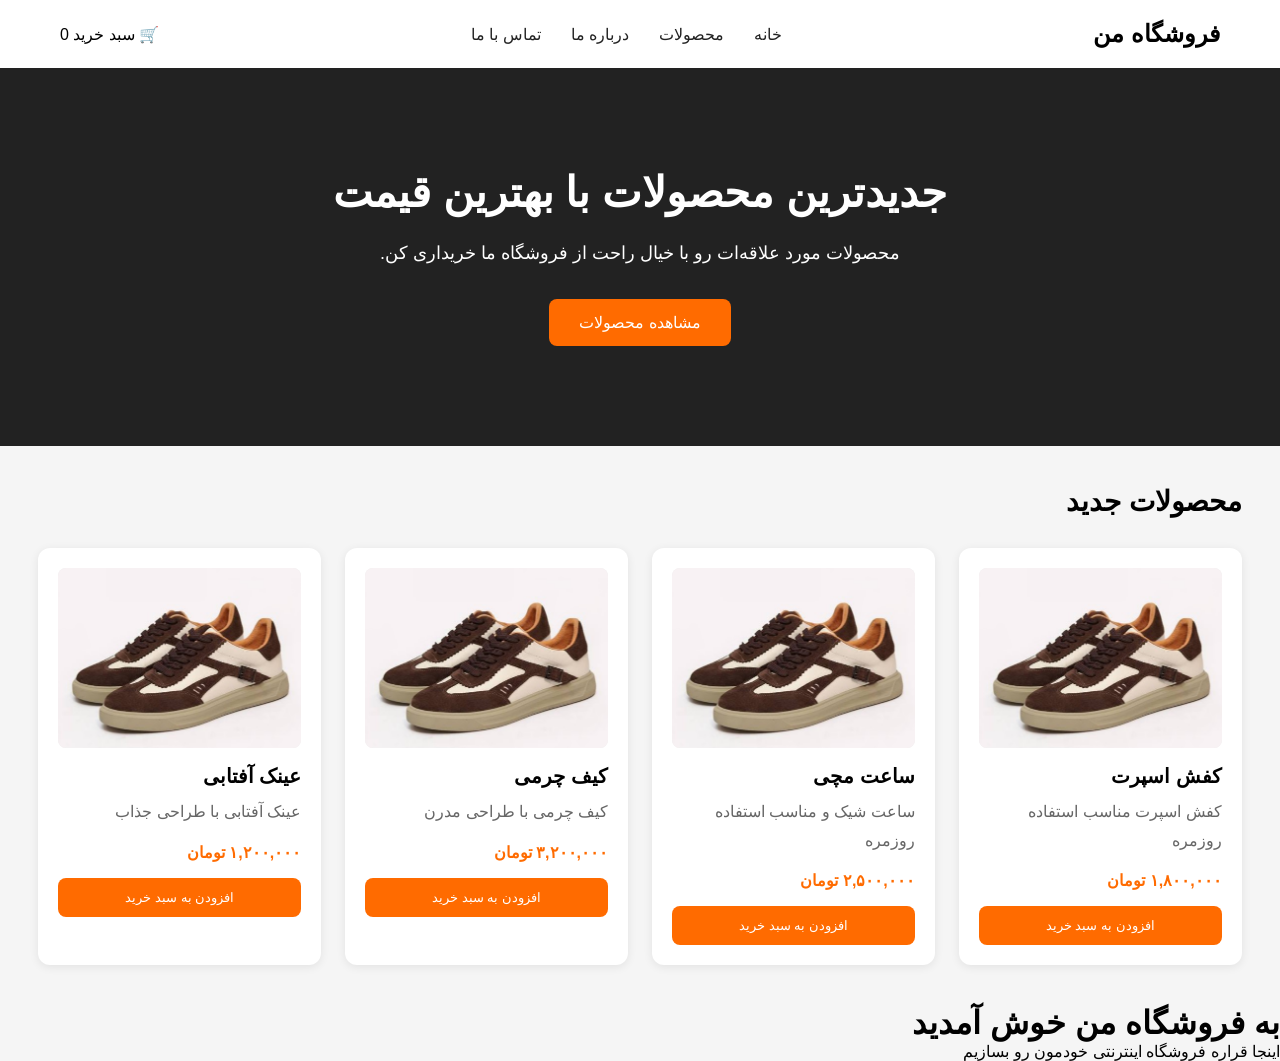
<file: index.html>
<!DOCTYPE html>
<html lang="fa" dir="rtl">

<head>
    <meta charset="UTF-8">
    <meta name="viewport" content="width=device-width, initial-scale=1.0">
    <title>shopping</title>
    <link rel="stylesheet" href="css/style.css">
</head>

<body>
    <header>
        <div class="logo">
            فروشگاه من
        </div>

        <nav>
            <a href="#">
                خانه
            </a>
            <a href="#">
                محصولات
            </a>
            <a href="#">
                درباره ما
            </a>
            <a href="#">
                تماس با ما
            </a>
        </nav>

        <div class="cart">
            🛒 سبد خرید
            <span id="cart-count">0</span>
        </div>

    </header>

    <!-- بخش محصولات جدید -->
    <section class="hero">

        <div class="hero-content">

            <h1>
                جدیدترین محصولات با بهترین قیمت
            </h1>

            <p>
                محصولات مورد علاقه‌ات رو با خیال راحت از فروشگاه ما خریداری کن.
            </p>

            <a href="#" class="hero-button">
                مشاهده محصولات
            </a>

        </div>

    </section>

    <!-- بخش کارت ها -->
    <section class="products">

        <h2>محصولات جدید</h2>

        <div class="products-grid">

            <div class="product-card">
                <div class="product-image">
                    <img src="img/1.jpg" alt="کفش اسپرت">
                </div>

                <h3>
                    کفش اسپرت
                </h3>

                <p>
                    کفش اسپرت مناسب استفاده روزمره
                </p>

                <span class="price">
                    ۱,۸۰۰,۰۰۰ تومان
                </span>

                <button>
                    افزودن به سبد خرید
                </button>
            </div>


            <div class="product-card">
                <div class="product-image">
                    <img src="img/1.jpg" alt="ساعت مچی">
                </div>

                <h3>
                    ساعت مچی
                </h3>

                <p>
                    ساعت شیک و مناسب استفاده روزمره
                </p>

                <span class="price">
                    ۲,۵۰۰,۰۰۰ تومان
                </span>

                <button>
                    افزودن به سبد خرید
                </button>
            </div>


            <div class="product-card">
                <div class="product-image">
                    <img src="img/1.jpg" alt="کیف چرمی">
                </div>

                <h3>
                    کیف چرمی
                </h3>

                <p>
                    کیف چرمی با طراحی مدرن
                </p>

                <span class="price">
                    ۳,۲۰۰,۰۰۰ تومان
                </span>

                <button>
                    افزودن به سبد خرید
                </button>
            </div>


            <div class="product-card">
                <div class="product-image">
                    <img src="img/1.jpg" alt="عینک آفتابی">
                </div>

                <h3>
                    عینک آفتابی
                </h3>

                <p>
                    عینک آفتابی با طراحی جذاب
                </p>

                <span class="price">
                    ۱,۲۰۰,۰۰۰ تومان
                </span>

                <button>
                    افزودن به سبد خرید
                </button>
            </div>

        </div>

    </section>
    <main>
        <h1>
            به فروشگاه من خوش آمدید
        </h1>

        <p>
            اینجا قراره فروشگاه اینترنتی خودمون رو بسازیم
        </p>
    </main>

    <script src="js/script.js"></script>
</body>

</html>
</file>
<file: css/style.css>
* {
    margin: 0;
    padding: 0;
    box-sizing: border-box;
}

body {
    font-family: Arial, sans-serif;
    background-color: #f5f5f5;
}

/* هدر */
header {
    display: flex;
    align-items: center;
    justify-content: space-between;
    padding: 20px 60px;
    background-color: white;
}

.logo {
    font-size: 24px;
    font-weight: bold;
}

nav {
    display: flex;
    gap: 30px;
}

nav a {
    text-decoration: none;
    color: #222;
}

.cart {
    font-size: 16px;
}

/* پایان هدر */

/* بخش محصولات جدید */
.hero {
    padding: 100px 60px;
    background-color: #222;
    color: white;
    text-align: center;
}

.hero-content {
    max-width: 700px;
    margin: 0 auto;
}

.hero h1 {
    font-size: 42px;
    margin-bottom: 20px;
}

.hero p {
    font-size: 18px;
    line-height: 1.8;
    margin-bottom: 30px;
}

.hero-button {
    display: inline-block;
    padding: 14px 30px;
    background-color: #ff6b00;
    color: white;
    text-decoration: none;
    border-radius: 8px;
}
/* پایان بخش محصولات جدید */

/* جیدمان محصولات */
/* بخش کارت ها  */
.products {
    padding: 3%;
}

.products h2 {
    font-size: 28px;
    margin-bottom: 30px;
}

.products-grid {
    display: grid;
    grid-template-columns: repeat(4, 1fr);
    /* grid-template-columns: repeat(2, 1fr); */
    gap: 24px;
}

.product-card {
    background-color: white;
    padding: 20px;
    border-radius: 12px;
    box-shadow: 0 2px 10px rgba(0, 0, 0, 0.08);
}

.product-image {
    height: 180px;
    background-color: #eeeeee;
    display: flex;
    align-items: center;
    justify-content: center;
    border-radius: 8px;
    margin-bottom: 16px;
}

.product-card h3 {
    font-size: 20px;
    margin-bottom: 10px;
}

.product-card p {
    color: #666666;
    line-height: 1.8;
    margin-bottom: 16px;
}

.price {
    display: block;
    color: #ff6b00;
    font-weight: bold;
    margin-bottom: 16px;
}

.product-card button {
    width: 100%;
    padding: 12px;
    border: none;
    border-radius: 8px;
    background-color: #ff6b00;
    color: white;
    cursor: pointer;
}

/* برای عکس های محصولات */
.product-image img {
    width: 100%;
    height: 100%;
    /* لاین زیر میاد نسبت به باکسش تنظیم میکنه سایزش رو */
    object-fit: cover;
    border-radius: 8px;
}

/* سایت Responsive بخش */
/* تبلت و صفحه‌های متوسط */
@media (max-width: 900px) {
    .products-grid {
        grid-template-columns: repeat(2, 1fr);
    }

    header {
        padding: 20px 30px;
    }

    .products {
        padding: 40px 30px;
    }
}

/* موبایل */
@media (max-width: 600px) {
    .products-grid {
        grid-template-columns: 1fr;
    }

    header {
        padding: 20px;
        flex-wrap: wrap;
        gap: 20px;
    }

    nav {
        gap: 15px;
        flex-wrap: wrap;
    }

    .products {
        padding: 30px 20px;
    }

    .hero {
        padding: 70px 20px;
    }

    .hero h1 {
        font-size: 28px;
    }

    .hero p {
        font-size: 16px;
    }
}
</file>
